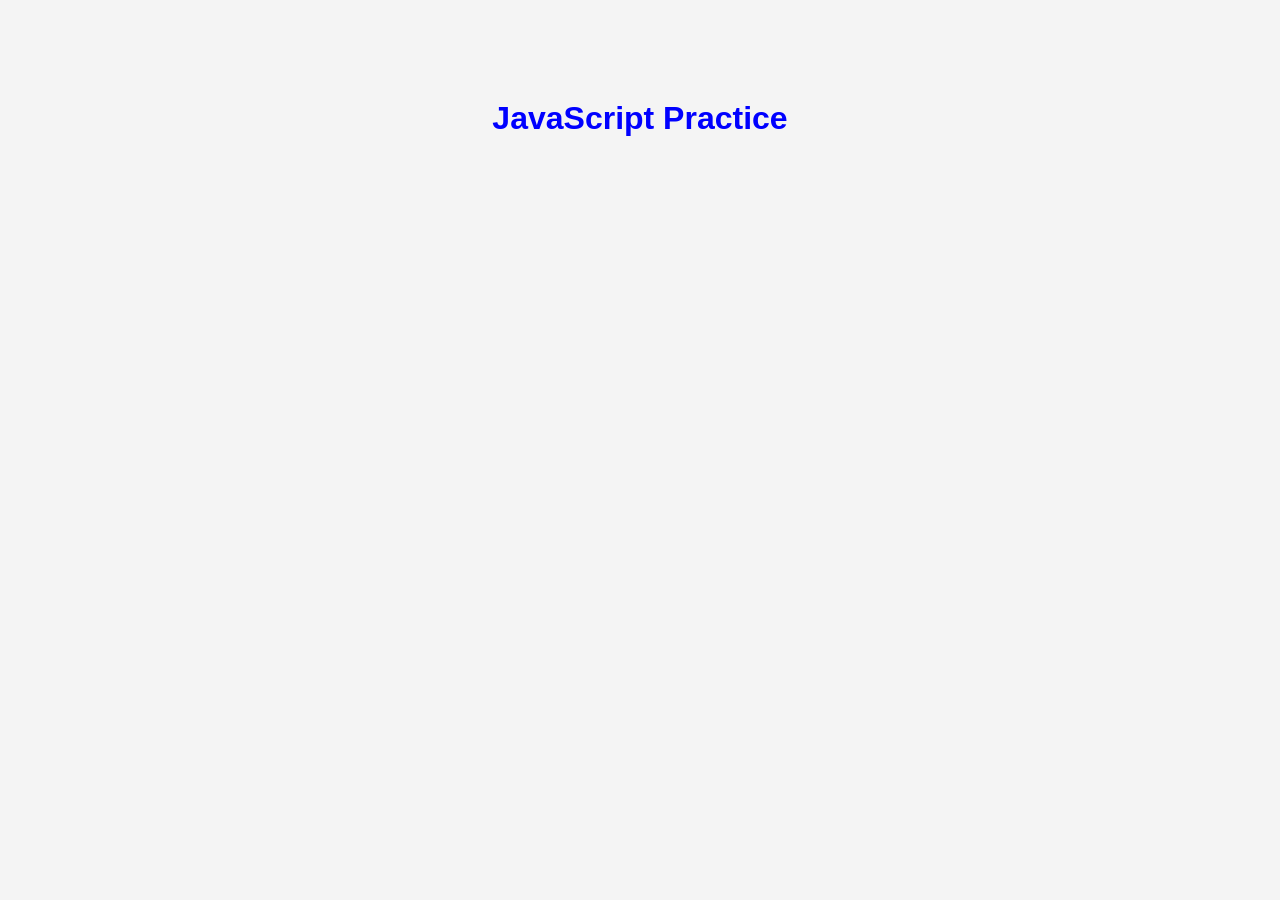
<file: Arrays/index.html>
<!DOCTYPE html>
<html>
<head>
    <title>Practice</title>
    <link rel="stylesheet" href="style.css">
</head>
<body>

<h1>JavaScript Practice</h1>

<script src="script.js"></script>

</body>
</html>
</file>
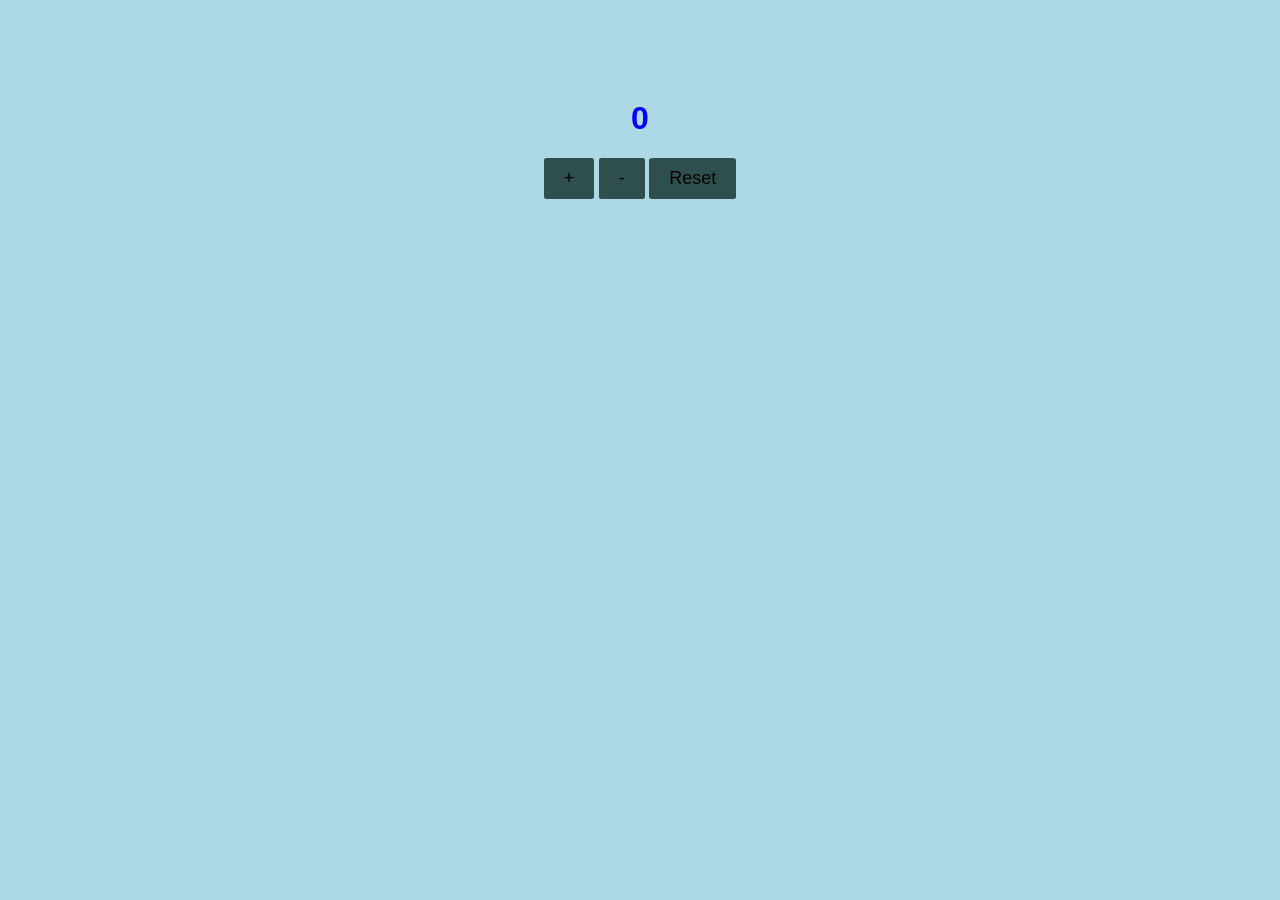
<file: Counter App/index.html>
<!DOCTYPE html>
<html lang="en">

<head>
    <meta charset="UTF-8">
    <meta name="viewport" content="width=device-width, initial-scale=1.0">
    <title>Document</title>
    <style>
        body {
            font-family: Arial, sans-serif;
            text-align: center;
            margin-top: 100px;
            background-color: lightblue;
        }

        h1 {
            color: blue;
        }

        button {
            padding: 10px 20px;
            background-color:darkslategrey;
            font-size: 18px;
            cursor: pointer;
            border: 2px;
            border-radius: 5%;
        }
    </style>
</head>

<body>
    <h1 id="count">0</h1>

    <button id="inc">+</button>
    <button id="dec">-</button>
    <button id="reset">Reset</button>
</body>
<script>
    let count=0;
    let heading = document.getElementById("count");
    let inc = document.getElementById("inc");
    let dec = document.getElementById("dec");
    let reset = document.getElementById("reset");

    inc.addEventListener("click" , function(){
        count++;
        heading.textContent = count;

    });
    dec.addEventListener("click" ,function(){
        count--;
        heading.textContent = count;
    });
    reset.addEventListener("click" , function(){
        count = 0;
        heading.textContent = count;
    });
</script>
</html>
</file>
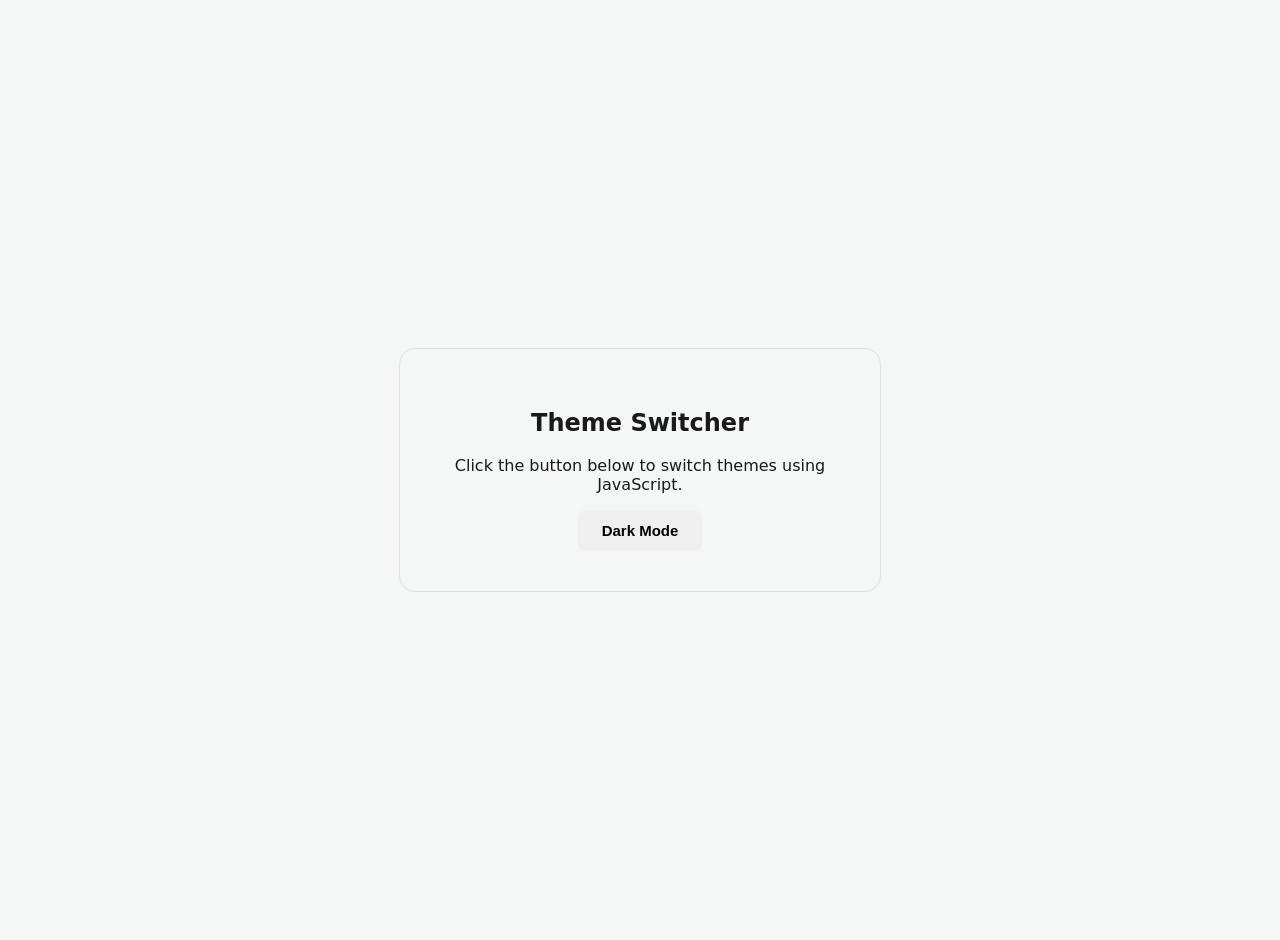
<file: Dark Mode/index.html>
<!DOCTYPE html>
<html lang="en">
<head>
    <meta charset="UTF-8">
    <meta name="viewport" content="width=device-width, initial-scale=1.0">
    <title>Dark Mode Toggle</title>
    <style>
        body {
            font-family: 'Segoe UI', system-ui, sans-serif;
            background-color: rgb(244, 247, 246); /* Default light background */
            color: #1a1a1a;
            min-height: 100vh;
            display: flex;
            justify-content: center;
            align-items: center;
            padding: 20px;
            margin: 0;
            transition: background-color 0.3s ease, color 0.3s ease;
        }

        .container {
            border: 1px solid #e0e0e0;
            border-radius: 16px;
            padding: 40px;
            max-width: 400px;
            width: 100%;
            text-align: center;
        }

        button {
            padding: 12px 24px;
            font-size: 15px;
            font-weight: 600;
            border-radius: 8px;
            cursor: pointer;
            border: none;
        }
    </style>
</head>
<body>

    <div class="container">
        <h2>Theme Switcher</h2>
        <p id="text">Click the button below to switch themes using JavaScript.</p>
        
        <button id="themeBtn">Dark Mode</button>
    </div>

    <script>
        const themeBtn = document.getElementById("themeBtn");
        const text = document.getElementById("text");

        themeBtn.addEventListener("click", function() {
            // Check if current background is dark
            if (document.body.style.backgroundColor === "rgb(18, 18, 18)") {
                // Change back to Light Mode using JS
                document.body.style.backgroundColor = "rgb(244, 247, 246)";
                document.body.style.color = "#1a1a1a";
                text.style.color = "#666666";
                
                themeBtn.style.backgroundColor = "#1a1a1a";
                themeBtn.style.color = "#ffffff";
                themeBtn.textContent = "Dark Mode";
            } else {
                // Change to Dark Mode using JS
                document.body.style.backgroundColor = "rgb(18, 18, 18)";
                document.body.style.color = "#f4f7f6";
                text.style.color = "#d1c8c8";
                
                themeBtn.style.backgroundColor = "#f4f7f6";
                themeBtn.style.color = "#121212";
                themeBtn.textContent = "Light Mode";
            }
        });
    </script>
</body>
</html>
</file>
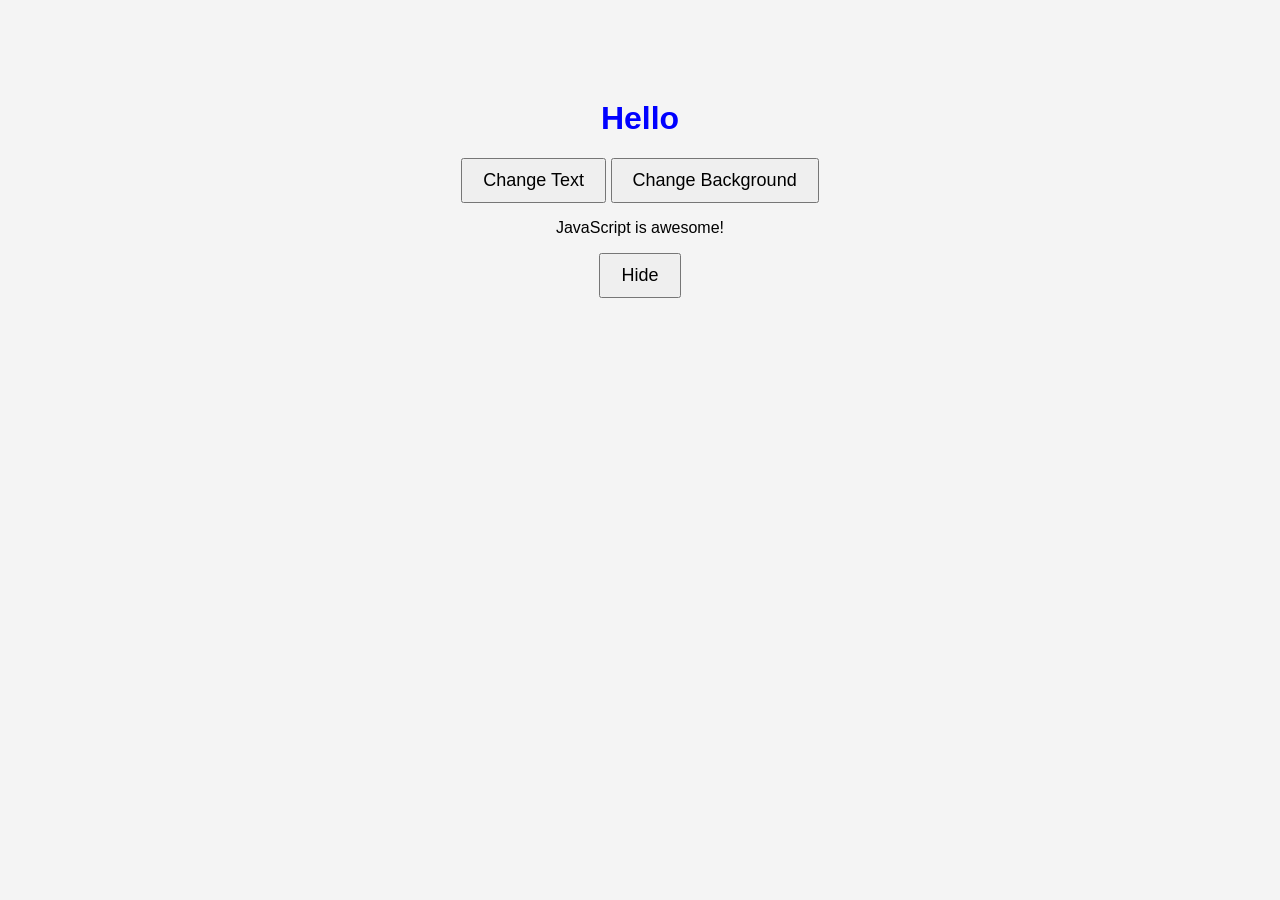
<file: DOM/index.html>
<!DOCTYPE html>
<html>
<head>
    <title>Practice</title>
    <link rel="stylesheet" href="style.css">
</head>
<body>

<h1 id="heading">Hello</h1>

<button id="btn">Change Text</button>
<button id="colorBtn">Change Background</button>

<p id="para">
    JavaScript is awesome!
</p>
<button id="toggleBtn">
    Hide
</button>

<script >
    const para= document.getElementById("heading");
    const btn = document.getElementById("btn");
    btn.addEventListener("click" , function(){
        if(para.textContent == "hello javascript"){
            para.textContent="Hello"
        }
        else{
        para.textContent = "hello javascript";
        }
    });

// color btn
    const colorBtn = document.getElementById("colorBtn");
    colorBtn.addEventListener("click" ,function(){
        if(document.body.style.background=="lightblue"){
            document.body.style.background="white";
        }
        else{
            document.body.style.background="lightblue";
        }
    });

    //hide paragraph
    const parahide = document.getElementById("para");
    const toggleBtn = document.getElementById("toggleBtn");
    toggleBtn.addEventListener("click" , function(){
        if(parahide.style.display =="none"){
            parahide.style.display = "block";
            toggleBtn.textContent = "Hide";
        }
        else{
            parahide.style.display = "none";
            toggleBtn.textContent = "show";
        }
    });
</script>

</body>
</html>
</file>
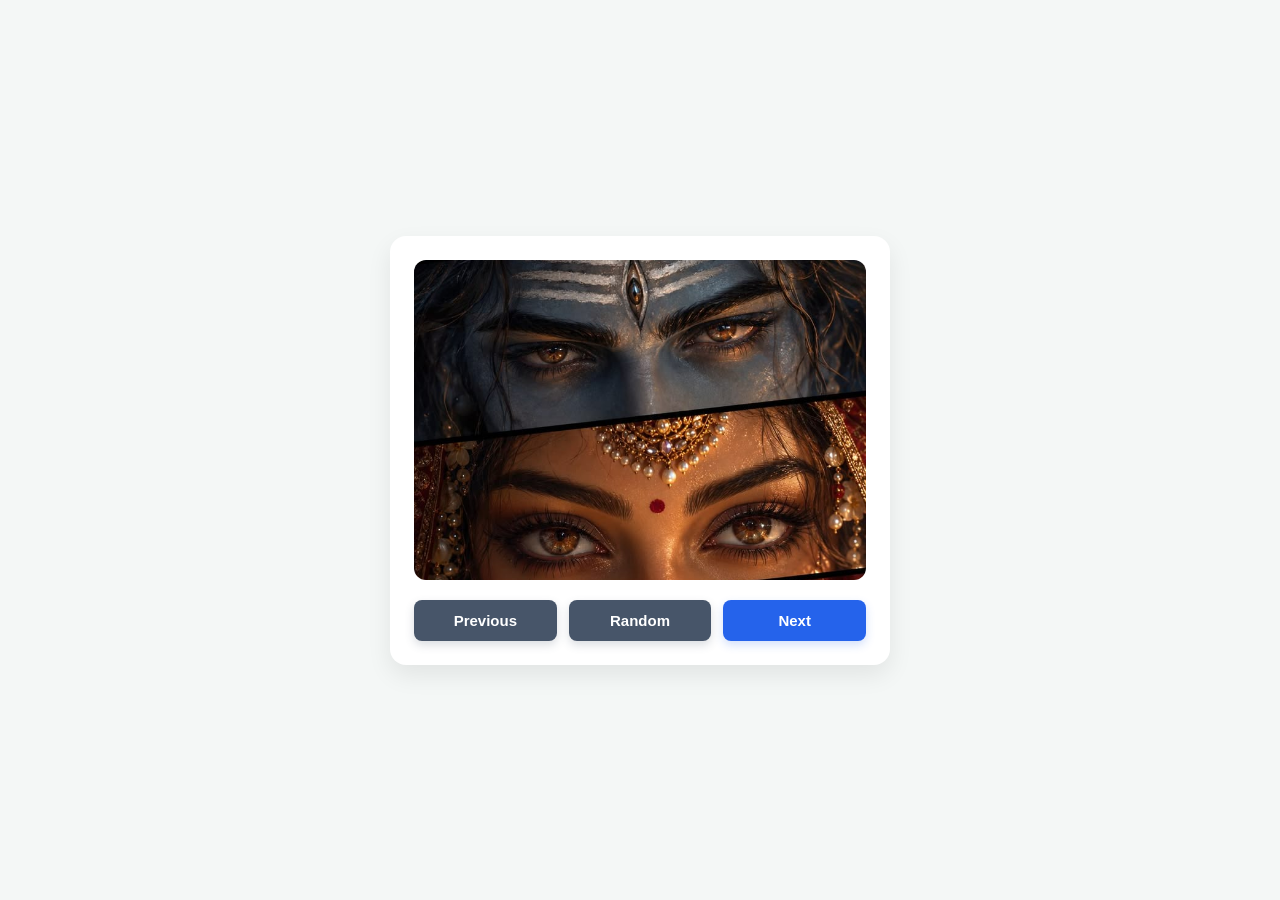
<file: Image Changer/index.html>
<!DOCTYPE html>
<html lang="en">
<head>
    <meta charset="UTF-8">
    <meta name="viewport" content="width=device-width, initial-scale=1.0">
    <title>Image Changer</title>
    <style>
        * {
            box-sizing: border-box;
            margin: 0;
            padding: 0;
        }

        body {
            font-family: 'Segoe UI', system-ui, -apple-system, sans-serif;
            background-color: #f4f7f6;
            min-height: 100vh;
            display: flex;
            justify-content: center;
            align-items: center;
            padding: 20px;
        }

        .gallery-card {
            background-color: #ffffff;
            border-radius: 16px;
            padding: 24px;
            max-width: 500px;
            width: 100%;
            box-shadow: 0 10px 25px rgba(0, 0, 0, 0.08);
            text-align: center;
        }

        .image-container {
            width: 100%;
            height: 320px;
            border-radius: 12px;
            overflow: hidden;
            background-color: #e2e8f0;
            margin-bottom: 20px;
        }

        .image-container img {
            width: 100%;
            height: 100%;
            object-fit: cover;
            display: block;
            transition: opacity 0.3s ease;
        }

        .controls {
            display: flex;
            gap: 12px;
            justify-content: center;
        }

        button {
            flex: 1;
            padding: 12px 18px;
            font-size: 15px;
            font-weight: 600;
            border: none;
            border-radius: 8px;
            background-color: #2563eb;
            color: #ffffff;
            cursor: pointer;
            transition: background-color 0.2s ease, transform 0.1s ease;
            box-shadow: 0 4px 10px rgba(37, 99, 235, 0.2);
        }

        button:hover {
            background-color: #1d4ed8;
        }

        button:active {
            transform: scale(0.98);
        }

        button.secondary {
            background-color: #475569;
            box-shadow: 0 4px 10px rgba(71, 85, 105, 0.2);
        }

        button.secondary:hover {
            background-color: #334155;
        }
    </style>
</head>
<body>

    <div class="gallery-card">
        <div class="image-container">
            <img id="displayImg" src="https://picsum.photos/id/1015/600/400" alt="Display Image">
        </div>

        <div class="controls">
            <button id="prevBtn" class="secondary">Previous</button>
            <button id="randomBtn" class="secondary">Random</button>
            <button id="nextBtn">Next</button>
        </div>
    </div>

<script>
    let index = 0;
    const displayImg = document.getElementById("displayImg");
    const prevBtn = document.getElementById("prevBtn");
    const randomBtn = document.getElementById("randomBtn");
    const nextBtn = document.getElementById("nextBtn");

    const img = [
        "lordShiva.jpg", 
        "girl.jpg", 
        "jeans.jpg", 
        "krishna.jpg", 
        "nature.jpg", 
        "shirt.jpg", 
        "virat.jpg"
    ];

   
    displayImg.src = img[index];

    nextBtn.addEventListener("click", function() {
        if (index < img.length - 1) {
            index++;
        } else {
            index = 0; 
        }
        displayImg.src = img[index];
    });

    prevBtn.addEventListener("click", function() {
        if (index > 0) {
            index--;
        } else {
            index = img.length - 1; 
        }
        displayImg.src = img[index];
    });


    randomBtn.addEventListener("click", function() {
        index = Math.floor(Math.random() * img.length);
        displayImg.src = img[index];
    });
</script>
</body>
</html>
</file>
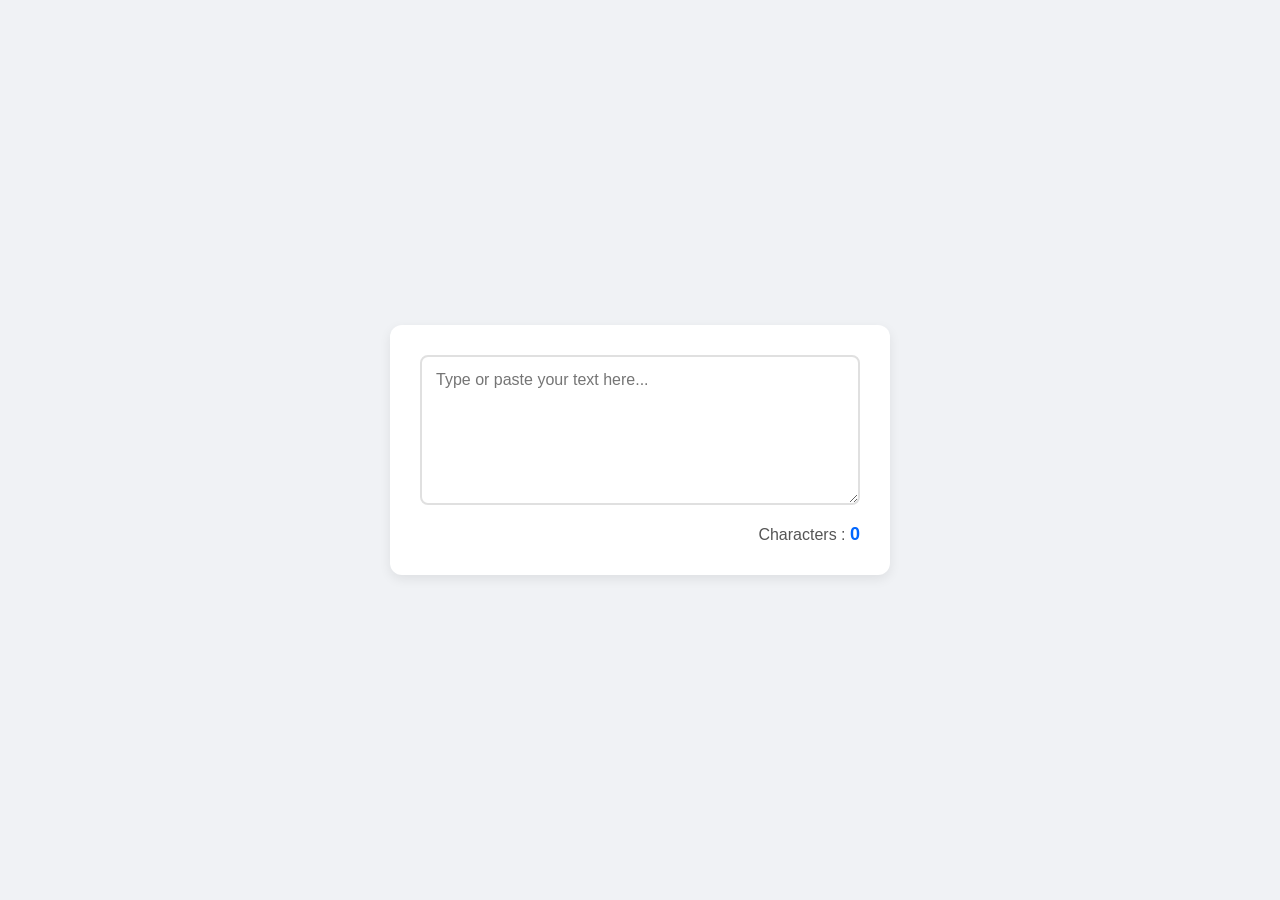
<file: Live Character Counter/index.html>
<!DOCTYPE html>
<html lang="en">

<head>
    <meta charset="UTF-8">
    <meta name="viewport" content="width=device-width, initial-scale=1.0">
    <title>Character Counter</title>
    <style>
        * {
            box-sizing: border-box;
            margin: 0;
            padding: 0;
        }

        body {
            font-family: 'Segoe UI', Tahoma, Geneva, Verdana, sans-serif;
            background-color: #f0f2f5;
            display: flex;
            justify-content: center;
            align-items: center;
            min-height: 100vh;
            padding: 20px;
        }

        /* Container card wrapper */
        .container {
            background-color: #ffffff;
            padding: 30px;
            border-radius: 12px;
            box-shadow: 0 4px 12px rgba(0, 0, 0, 0.08);
            width: 100%;
            max-width: 500px;
        }

        textarea {
            width: 100%;
            height: 150px;
            padding: 14px;
            font-size: 16px;
            font-family: inherit;
            border: 2px solid #e0e0e0;
            border-radius: 8px;
            resize: vertical;
            outline: none;
            transition: border-color 0.2s ease, box-shadow 0.2s ease;
        }

        /* Blue highlight when user clicks inside the textarea */
        textarea:focus {
            border-color: #0066ff;
            box-shadow: 0 0 0 3px rgba(0, 102, 255, 0.15);
        }

        p {
            margin-top: 15px;
            font-size: 16px;
            color: #555555;
            font-weight: 500;
            text-align: right;
        }

        /* Highlighted number counter */
        #count {
            font-weight: 700;
            color: #0066ff;
            font-size: 18px;
        }
    </style>
</head>

<body>
    <div class="container">
        <textarea id="text" placeholder="Type or paste your text here..."></textarea>

        <p>
            Characters :
            <span id="count">0</span>
        </p>
    </div>

    <script>
        let charCount = 0;
        const text = document.getElementById("text");
        const count =document.getElementById("count");

        text.addEventListener("input" , function(){
            charCount++;
            count.textContent=charCount;
        });
    </script>
</body>

</html>
</file>
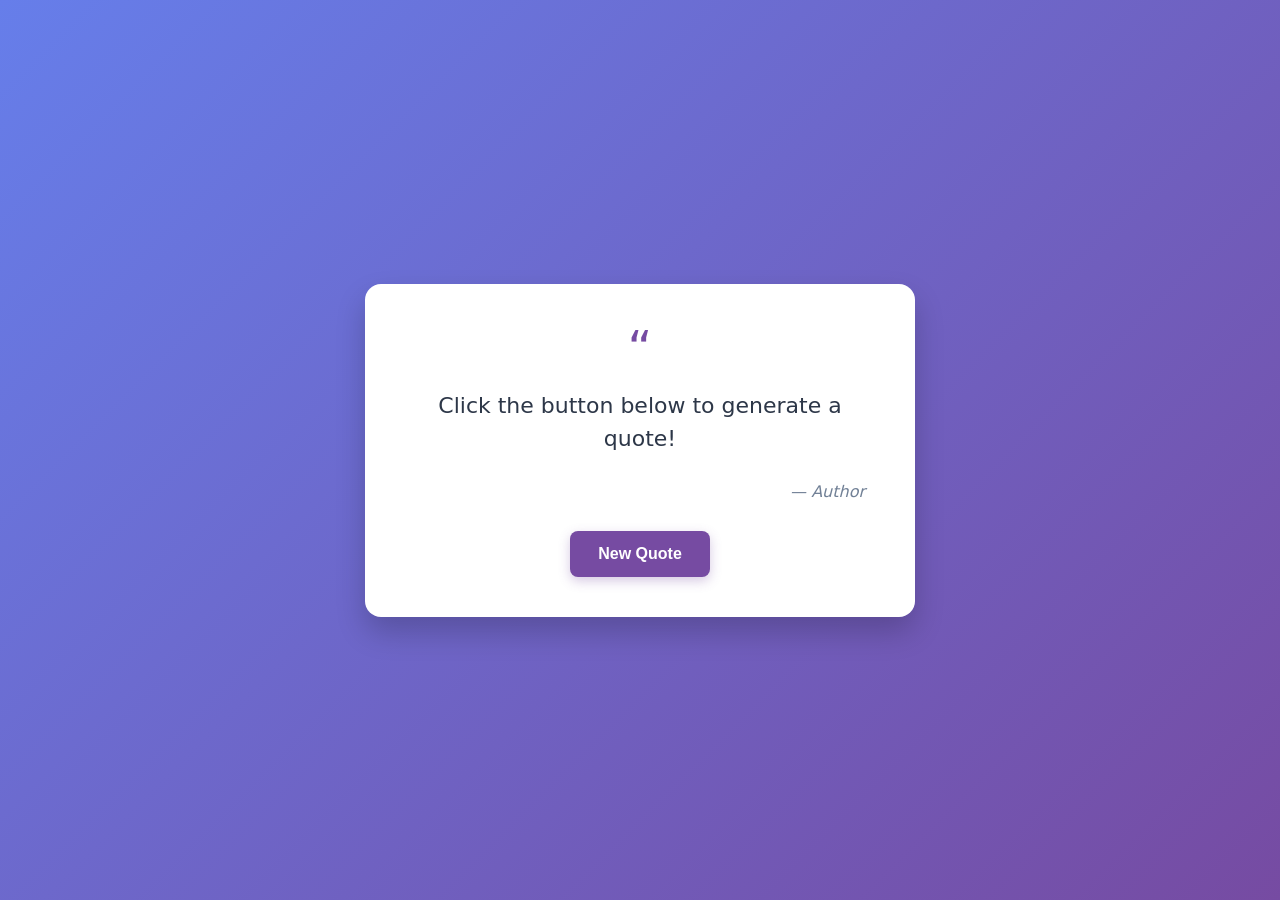
<file: Random Quote Generator/index.html>
<!DOCTYPE html>
<html lang="en">

<head>
    <meta charset="UTF-8">
    <meta name="viewport" content="width=device-width, initial-scale=1.0">
    <title>Random Quote Generator</title>
    <style>
        * {
            box-sizing: border-box;
            margin: 0;
            padding: 0;
        }

        body {
            font-family: 'Segoe UI', system-ui, -apple-system, sans-serif;
            background: linear-gradient(135deg, #667eea 0%, #764ba2 100%);
            min-height: 100vh;
            display: flex;
            justify-content: center;
            align-items: center;
            padding: 20px;
        }

        .quote-card {
            background-color: #ffffff;
            border-radius: 16px;
            padding: 40px;
            max-width: 550px;
            width: 100%;
            box-shadow: 0 15px 30px rgba(0, 0, 0, 0.2);
            text-align: center;
        }

        .quote-icon {
            font-size: 48px;
            color: #764ba2;
            line-height: 1;
            margin-bottom: 10px;
            user-select: none;
        }

        .quote-text {
            font-size: 22px;
            color: #2d3748;
            font-weight: 500;
            line-height: 1.5;
            margin-bottom: 20px;
            min-height: 80px;
            display: flex;
            align-items: center;
            justify-content: center;
        }

        .author-text {
            font-size: 16px;
            color: #718096;
            font-style: italic;
            margin-bottom: 30px;
            text-align: right;
            padding-right: 10px;
        }

        .author-text::before {
            content: "— ";
        }

        .btn-container {
            display: flex;
            justify-content: center;
        }

        button {
            background-color: #764ba2;
            color: #ffffff;
            border: none;
            padding: 14px 28px;
            font-size: 16px;
            font-weight: 600;
            border-radius: 8px;
            cursor: pointer;
            transition: background-color 0.2s ease, transform 0.1s ease;
            box-shadow: 0 4px 12px rgba(118, 75, 162, 0.3);
        }

        button:hover {
            background-color: #5a3780;
        }

        button:active {
            transform: scale(0.98);
        }
    </style>
</head>

<body>

    <div class="quote-card">
        <div class="quote-icon">“</div>

        <p class="quote-text" id="quote">
            Click the button below to generate a quote!
        </p>

        <p class="author-text" id="author">
            Author
        </p>

        <div class="btn-container">
            <button id="quoteBtn">New Quote</button>
        </div>
    </div>

    <script>
        const quotes = [
            "Never Give Up",
            "Stay Hungry for goals",
            "Dream Big",
            "Keep Learning"
        ];
        const quote = document.getElementById("quote");
        const quoteBtn = document.getElementById("quoteBtn");
        quoteBtn.addEventListener("click" ,  function(){
            let i = Math.floor(Math.random() * quotes.length);
            quote.textContent = quotes[i];
        });
    </script>
</body>

</html>
</file>
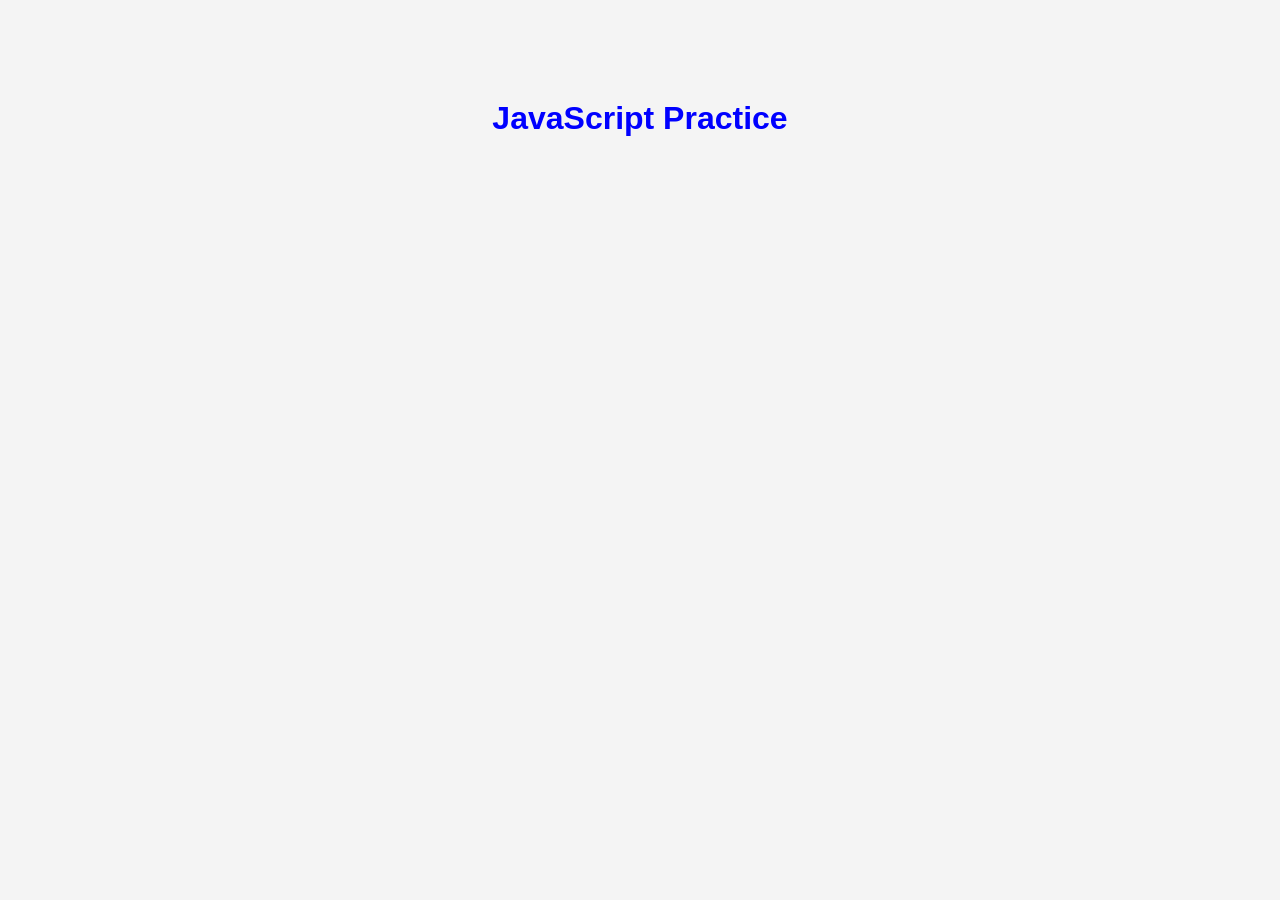
<file: Variables/index.html>
<!DOCTYPE html>
<html>
<head>
    <title>Practice</title>
    <link rel="stylesheet" href="style.css">
</head>
<body>

<h1>JavaScript Practice</h1>

<script src="inputOutput.js"></script>

</body>
</html>
</file>
<file: Arrays/style.css>
body {
    font-family: Arial, sans-serif;
    text-align: center;
    margin-top: 100px;
    background-color: #f4f4f4;
}

h1 {
    color: blue;
}

button {
    padding: 10px 20px;
    font-size: 18px;
    cursor: pointer;
}
</file>
<file: DOM/style.css>
body {
    font-family: Arial, sans-serif;
    text-align: center;
    margin-top: 100px;
    background-color: #f4f4f4;
}

h1 {
    color: blue;
}

button {
    padding: 10px 20px;
    font-size: 18px;
    cursor: pointer;
}
</file>
<file: Variables/style.css>
body {
    font-family: Arial, sans-serif;
    text-align: center;
    margin-top: 100px;
    background-color: #f4f4f4;
}

h1 {
    color: blue;
}

button {
    padding: 10px 20px;
    font-size: 18px;
    cursor: pointer;
}
</file>
